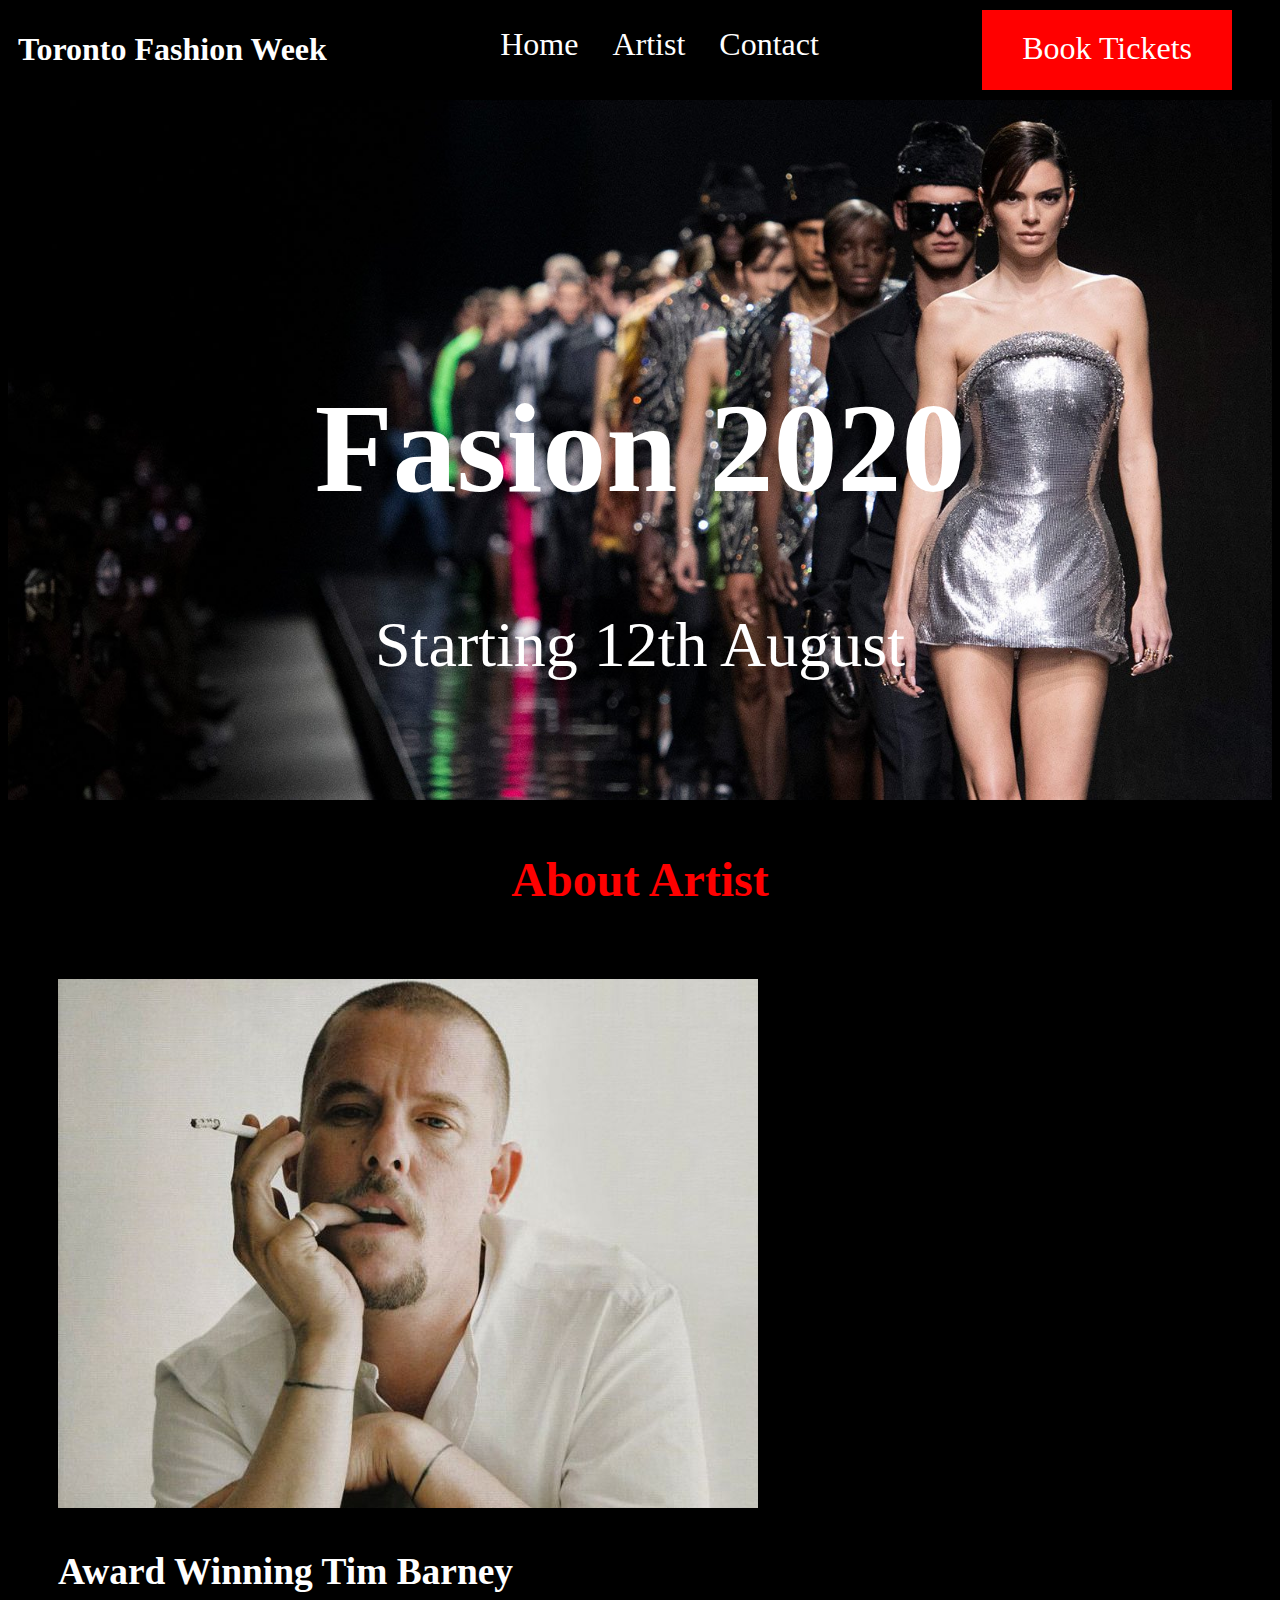
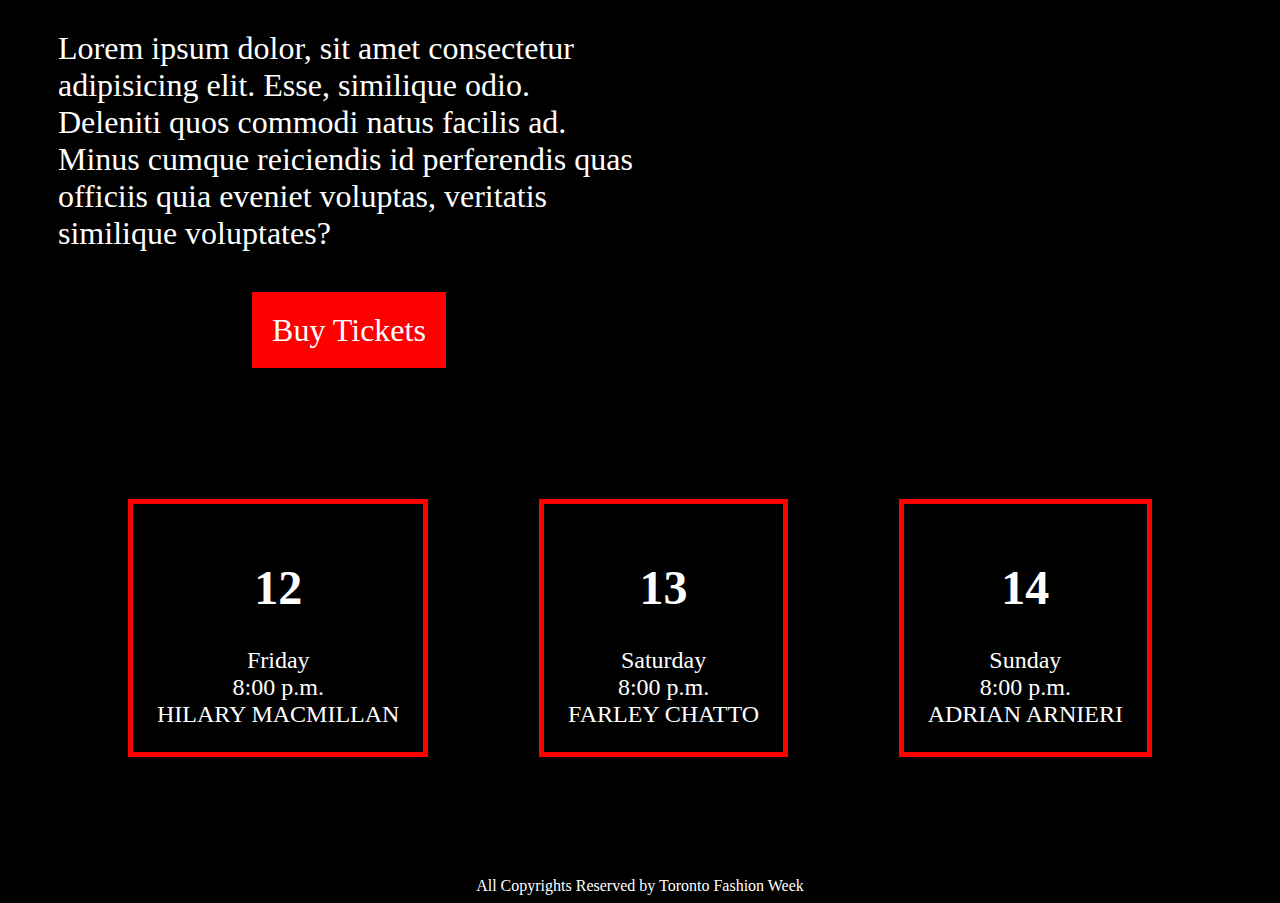
<file: index.html>
<!DOCTYPE html>
<html lang="en">
<head>
    <meta charset="UTF-8">
    <meta name="viewport" content="width=device-width, initial-scale=1.0">
    <title>Toronto Fashion Week</title>
    <link rel="stylesheet" href="css/main.css">
</head>
<body>
    
<header class="top">
    <div class="logo">
       <h1> Toronto Fashion Week</h1>
    </div>
    <nav class="menu">
        <ul>
        <li class="toplink"><a href="index.html">Home</a></li>
        <li class="toplink"><a href="artist.html">Artist</a></li>
        <li class="toplink"><a href="contact.html">Contact</a></li>
    </ul>
    </nav>
    <li class="toplink topbutton"><a href="buytickets.html"
         class="topbutton">Book Tickets</a></li>
   
</header>

<div class="cover">
    <div class="heading">
    <h1>Fasion 2020</h1>
    <p>Starting 12th August</p>
</div>
</div>
<div class="artisthead">
<h1 >About Artist</h1></div>
<div class="artist">
<div class="artistimg"><img src="img/banner/artist.jpg"></div>    
<div class="artistinfo">
 
    <h3>Award Winning Tim Barney</h3>
    Lorem ipsum dolor, sit amet consectetur adipisicing elit. Esse, similique odio. Deleniti quos commodi natus facilis ad. Minus cumque reiciendis id perferendis quas officiis quia eveniet voluptas, veritatis similique voluptates?
<div class="buy">
  <a href="buytickets.html" class="topbutton">Buy Tickets</a>
</div>

</div>
</div>
<div class="programs">

    <div class="cards"><h1>12</h1>Friday<br/>8:00 p.m. <br/>
        HILARY MACMILLAN</div>
        <div class="cards"><h1>13</h1>Saturday<br/>8:00 p.m. <br/>
            FARLEY CHATTO</div>
            <div class="cards"><h1>14</h1>Sunday<br/>8:00 p.m. <br/>
                ADRIAN ARNIERI </div>
</div>
<footer>
All Copyrights Reserved by Toronto Fashion Week
</footer>
</body>
</html>
</file>
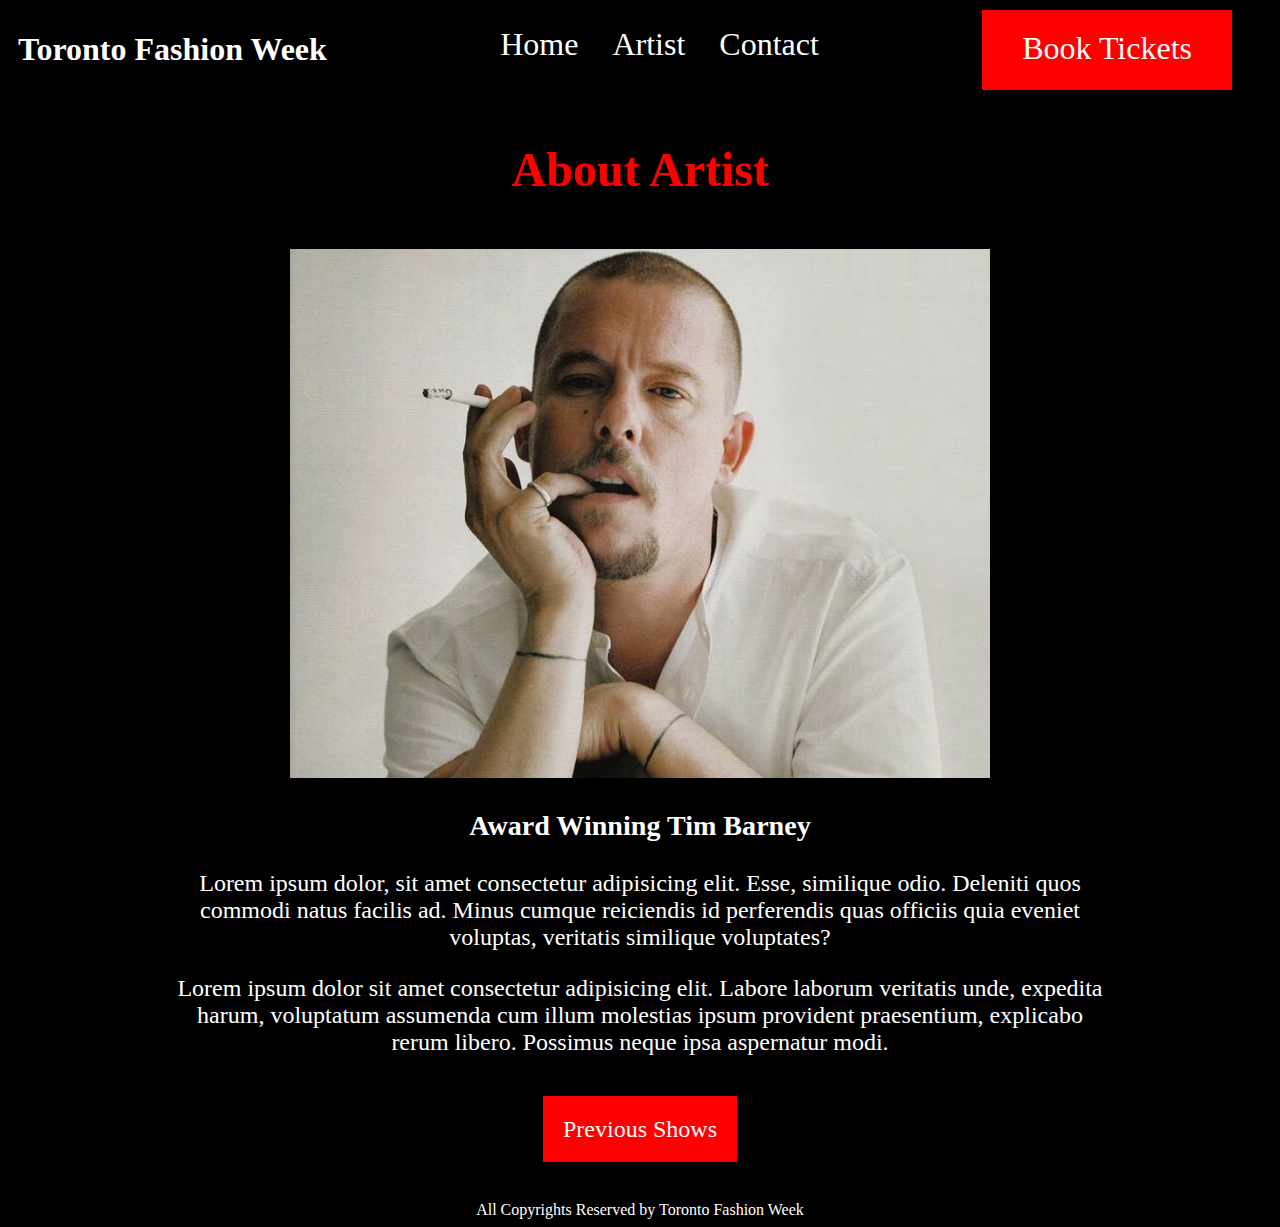
<file: artist.html>
<!DOCTYPE html>
<html lang="en">
<head>
    <meta charset="UTF-8">
    <meta name="viewport" content="width=device-width, initial-scale=1.0">
    <title>Tim Barney - Artist</title>
    <link rel="stylesheet" href="css/main.css">
</head>
<body>
    
<header class="top">
    <div class="logo">
       <h1> Toronto Fashion Week</h1>
    </div>
    <nav class="menu">
        <ul>
        <li class="toplink"><a href="index.html">Home</a></li>
        <li class="toplink"><a href="artist.html">Artist</a></li>
        <li class="toplink"><a href="contact.html">Contact</a></li>
    </ul>
    </nav>
    <li class="toplink topbutton"><a href="buytickets.html"
         class="topbutton">Book Tickets</a></li>
   
</header>


<div class="artisthead">
<h1 >About Artist</h1></div>
<div class="artist2">
<div class="artistimg"><img src="img/banner/artist.jpg"></div>    
<div class="artistinfo2">
 
    <h3>Award Winning Tim Barney</h3>
    Lorem ipsum dolor, sit amet consectetur adipisicing elit. Esse, similique odio. Deleniti quos commodi natus facilis ad. Minus cumque reiciendis id perferendis quas officiis quia eveniet voluptas, veritatis similique voluptates?
       
<p>

    Lorem ipsum dolor sit amet consectetur adipisicing elit. Labore laborum veritatis unde, expedita harum, voluptatum assumenda cum illum molestias ipsum provident praesentium, explicabo rerum libero. Possimus neque ipsa aspernatur modi.
</p>
    <div class="buy">
  <a href="#" class="topbutton">Previous Shows</a>
</div>

</div>
</div>

<footer>
All Copyrights Reserved by Toronto Fashion Week
</footer>
</body>
</html>
</file>
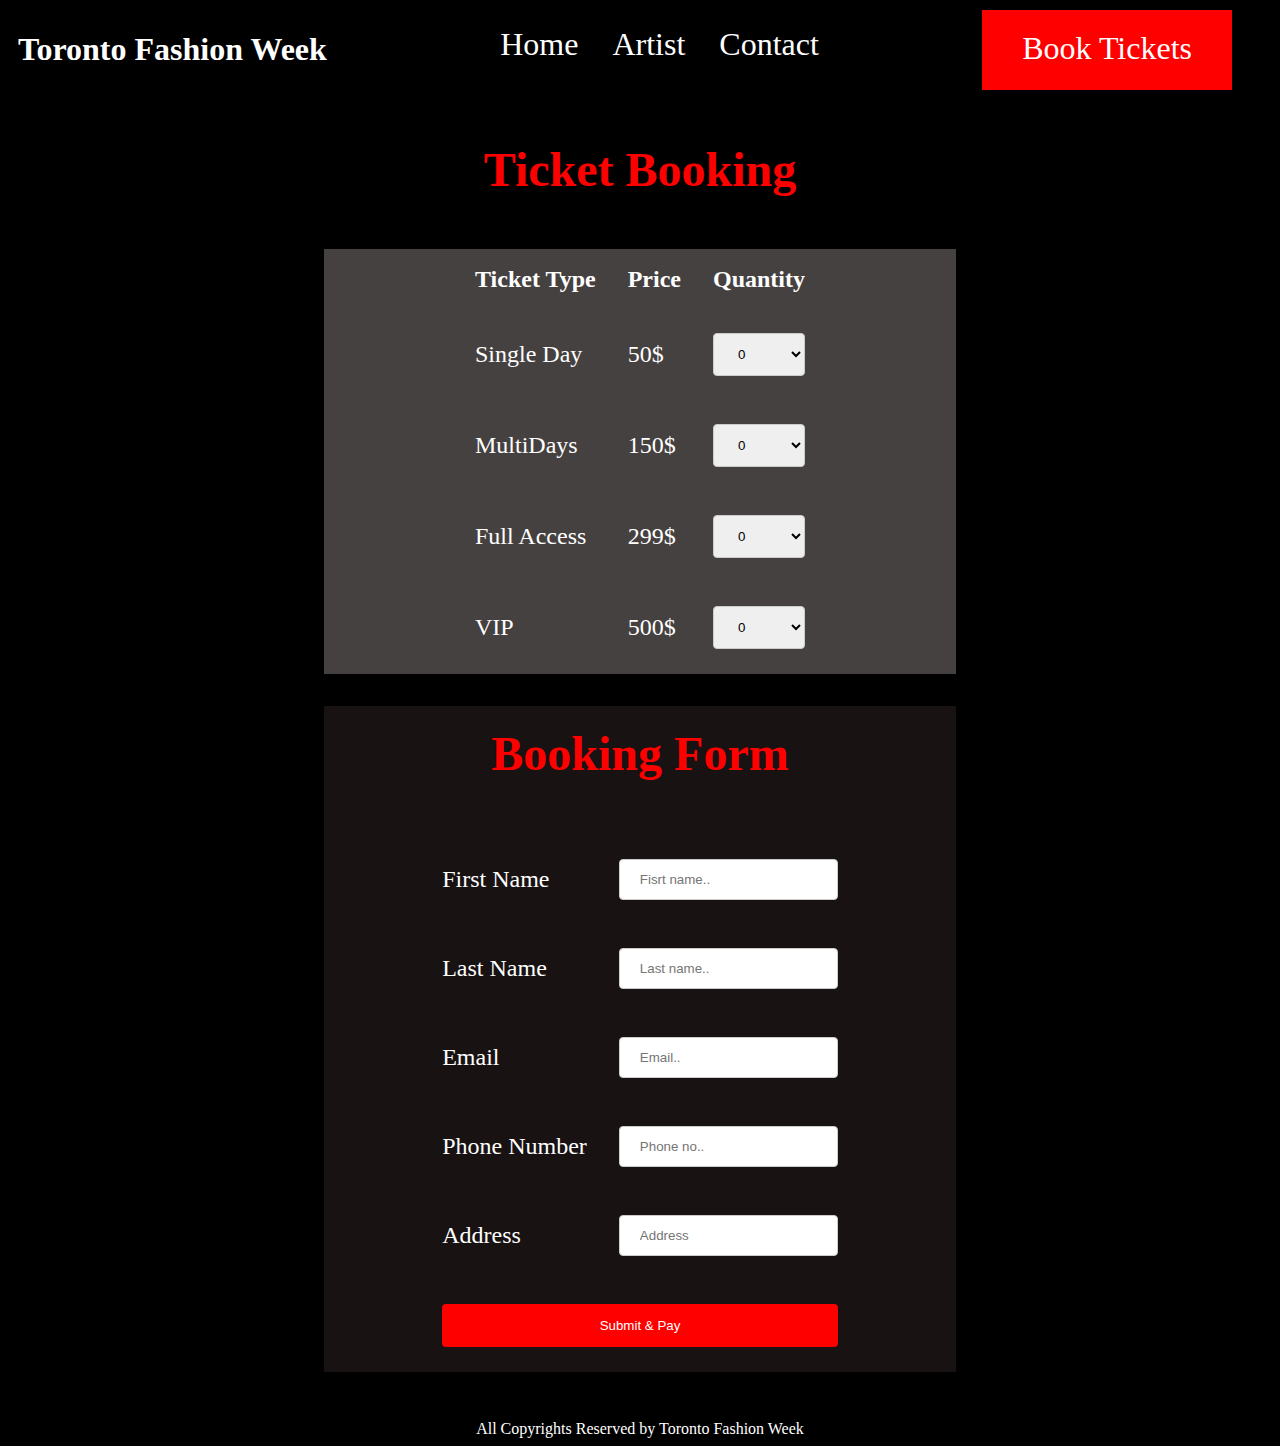
<file: buytickets.html>
<!DOCTYPE html>
<html lang="en">
<head>
    <meta charset="UTF-8">
    <meta name="viewport" content="width=device-width, initial-scale=1.0">
    <title>Booking Tickets : Toronto Fashion Week</title>
    <link rel="stylesheet" href="css/main.css">
</head>
<body>
    
<header class="top">
    <div class="logo">
       <h1> Toronto Fashion Week</h1>
    </div>
    <nav class="menu">
        <ul>
        <li class="toplink"><a href="index.html">Home</a></li>
        <li class="toplink"><a href="artist.html">Artist</a></li>
        <li class="toplink"><a href="contact.html">Contact</a></li>
    </ul>
    </nav>
    <li class="toplink topbutton"><a href="buytickets.html"
         class="topbutton">Book Tickets</a></li>
   
</header>


<div class="artisthead">
<h1 >Ticket Booking</h1></div>
<div class="artist2">
<div class="tickets">
<table align="center">
    <tr>
    <th>Ticket Type</th>
    <th>Price</th>
    <th>Quantity</th>
    </tr>

    <tr>
        <td>Single Day</td>
        <td>50$</td>
        <th><select >
            <option value="0">0</option>
            <option value="1">1</option>
            <option value="2">2</option>
            <option value="3">3</option>
            <option value="4">4</option>
          </select></th>
        </tr>
        <tr>
            <td>MultiDays</td>
            <td>150$</td>
            <th><select >
                <option value="0">0</option>
                <option value="1">1</option>
                <option value="2">2</option>
                <option value="3">3</option>
                <option value="4">4</option>
              </select></th>
            </tr>
            <tr>
                <td>Full Access</td>
                <td>299$</td>
                <th><select >
                    <option value="0">0</option>
                    <option value="1">1</option>
                    <option value="2">2</option>
                    <option value="3">3</option>
                    <option value="4">4</option>
                  </select></th>
                </tr>
                <tr>
                    <td>VIP</td>
                    <td>500$</td>
                    <th><select >
                        <option value="0">0</option>
                        <option value="1">1</option>
                        <option value="2">2</option>
                        <option value="3">3</option>
                        <option value="4">4</option>
                      </select></th>
                    </tr>
</table>


</div>   
<div class="userinfo">
    <div class="artisthead">
        <h1 >Booking Form</h1></div>
    <form> <table>
    <tr><td>
    <label for="fname">First Name</label> </td><td>
    <input type="text" id="fname" name="firstname" placeholder="Fisrt name.." required>
</td></tr>
<tr><td>
    <label for="fname">Last Name</label> </td><td>
    <input type="text" id="fname" name="firstname" placeholder="Last name.." required>
</td></tr>

<tr><td>
    <label for="fname">Email</label> </td><td>
    <input type="text" id="fname" name="firstname" placeholder="Email.." required>
</td></tr>

<tr><td>
    <label for="fname">Phone Number</label> </td><td>
    <input type="text" id="fname" name="firstname" placeholder="Phone no.." required>
</td></tr>

<tr><td>
    <label for="fname">Address</label> </td><td>
    <input type="text" id="fname" name="firstname" placeholder="Address"  required>
</td></tr>


  <tr><td colspan=2>
    <input type="submit" value="Submit & Pay"></td></tr>
</table>
  </form>



</div>
</div>

<footer>
All Copyrights Reserved by Toronto Fashion Week
</footer>
</body>
</html>
</file>
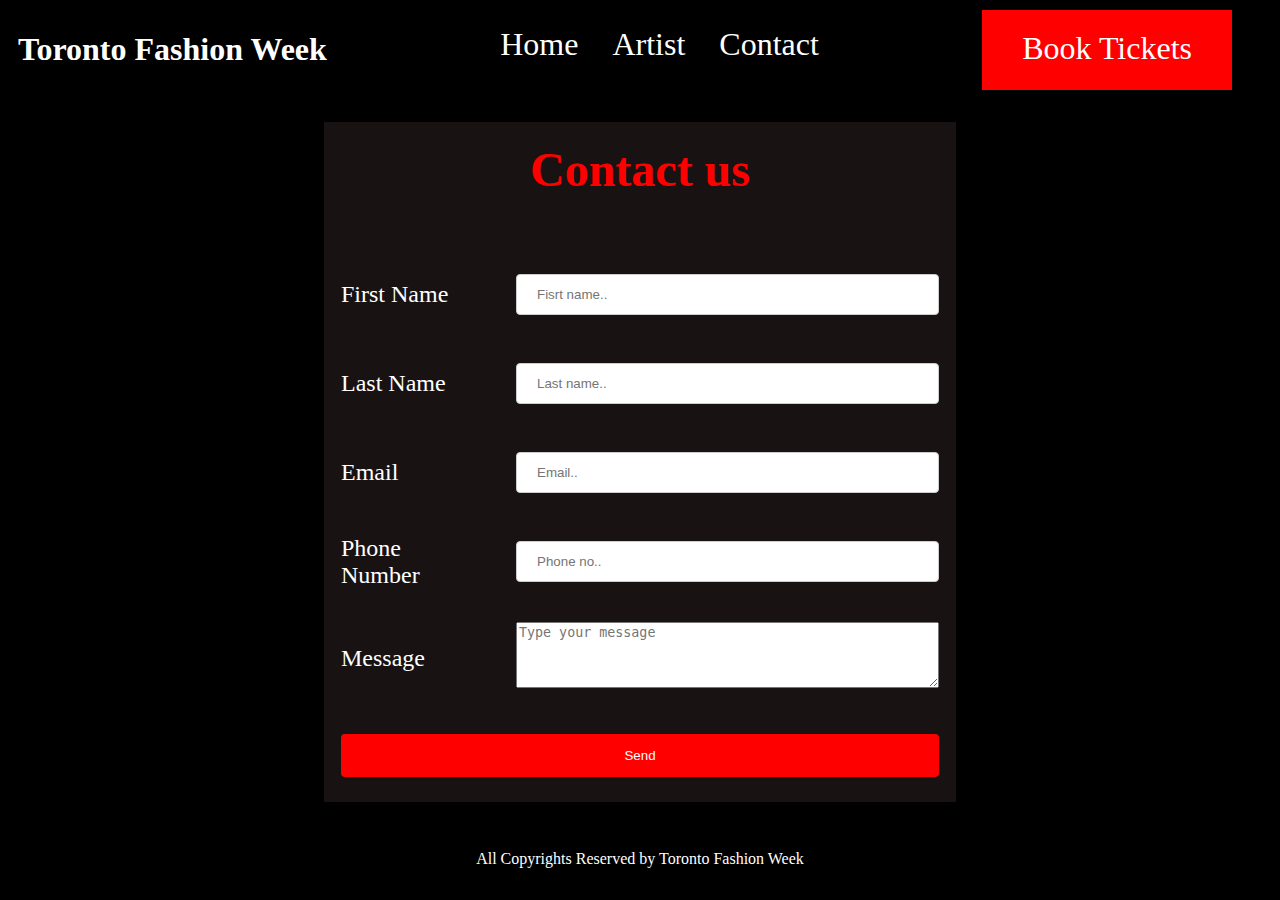
<file: contact.html>
<!DOCTYPE html>
<html lang="en">
<head>
    <meta charset="UTF-8">
    <meta name="viewport" content="width=device-width, initial-scale=1.0">
    <title>Contact : Toronto Fashion Week</title>
    <link rel="stylesheet" href="css/main.css">
</head>
<body>
    
<header class="top">
    <div class="logo">
       <h1> Toronto Fashion Week</h1>
    </div>
    <nav class="menu">
        <ul>
        <li class="toplink"><a href="index.html">Home</a></li>
        <li class="toplink"><a href="artist.html">Artist</a></li>
        <li class="toplink"><a href="contact.html">Contact</a></li>
    </ul>
    </nav>
    <li class="toplink topbutton"><a href="buytickets.html"
         class="topbutton">Book Tickets</a></li>
   
</header>

  
<div class="userinfo">
    <div class="artisthead">
        <h1 >Contact us</h1></div>
    <form> <table>
    <tr><td>
    <label for="fname">First Name</label> </td><td>
    <input type="text" id="fname" name="firstname" placeholder="Fisrt name.." required>
</td></tr>
<tr><td>
    <label for="fname">Last Name</label> </td><td>
    <input type="text" id="fname" name="firstname" placeholder="Last name.." required>
</td></tr>

<tr><td>
    <label for="fname">Email</label> </td><td>
    <input type="text" id="fname" name="firstname" placeholder="Email.." required>
</td></tr>

<tr><td>
    <label for="fname">Phone Number</label> </td><td>
    <input type="text" id="fname" name="firstname" placeholder="Phone no.." required>
</td></tr>

<tr><td>
    <label for="fname">Message</label> </td><td>
    <textarea  rows="4" cols="50" placeholder="Type your message"></textarea>
</td></tr>


  <tr><td colspan=2>
    <input type="submit" value="Send"></td></tr>
</table>
  </form>



</div>
</div>

<footer>
All Copyrights Reserved by Toronto Fashion Week
</footer>
</body>
</html>
</file>
<file: css/main.css>
body {
    background-color: black;
    color: white;
}
.top {

    display: flex;
    justify-content: space-between;
    margin: 10px;
    flex-wrap: wrap;
}

.top li{
    display: inline;
}

.toplink a {
    color: white;
    text-decoration: none;
}

.toplink a:hover{
    text-decoration: underline;
}
.toplink {
    margin-right:30px;
    font-size:2em;
}

.topbutton {

    background-color: red;
    padding:20px;
    
    
}

.cover {
    background-image:url("../img/banner/banner.jpg");
    background-size: cover;
    height:700px;
    background-position: center;
    text-align: center;

}

.heading {
    padding-top:15%;
    font-size: 4em;
}

.artist {
    display: flex;
    justify-content: space-between;
    margin: 30px;
    padding: 20px;
    flex-wrap: wrap;

}

.artist2 {
    text-align: center;
}

.artistinfo {
    width:50%;
    font-size: 2em;

}

.artistinfo2 {

    font-size: 1.5em;
    width: 75%;
    margin: auto;

}
.artisthead h1  {
    text-align: center;
    padding:20px;
    color: red;
    font-size: 3em;

}

.buy {
    margin-top:50px;
    padding: 10px;
    text-align: center;
}
.buy a{
    color: white;
    text-decoration: none;
}


.programs {
    display: flex;
    justify-content: space-between;
    margin: 100px;
    padding: 20px;

}

footer {
    text-align: center;
    margin-top: 3em;
}

th, td {
    padding: 15px;
    text-align: left;
    font-size: 1.5em;
  }

  .tickets {

    text-align: center;
    background-color: rgb(70, 65, 65);
    width: 50%;
    margin: auto;
  }

  input[type=text], select {
    width: 100%;
    padding: 12px 20px;
    margin: 8px 0;
    display: inline-block;
    border: 1px solid #ccc;
    border-radius: 4px;
    box-sizing: border-box;
  }
  
  input[type=submit] {
    width: 100%;
    background-color: red;
    color: white;
    padding: 14px 20px;
    margin: 8px 0;
    border: none;
    border-radius: 4px;
    cursor: pointer;
  }
  
  input[type=submit]:hover {
    background-color: rgb(173, 6, 6);
  }

  .userinfo {

    text-align: center;
    background-color: rgb(24, 18, 18);
    width: 50%;
    margin: auto;
}

.userinfo label{
    text-align: right;
}

.userinfo table {
    margin: auto;
}

.cards {

    text-align: center;
    border: 5px solid red;
    padding:1em;
    font-size: 1.5em;

}

@media only screen and (max-width: 600px) {


    .artist {
        width:90%;
    }
    .artistinfo {
        width: 90%;
    }

}
</file>
